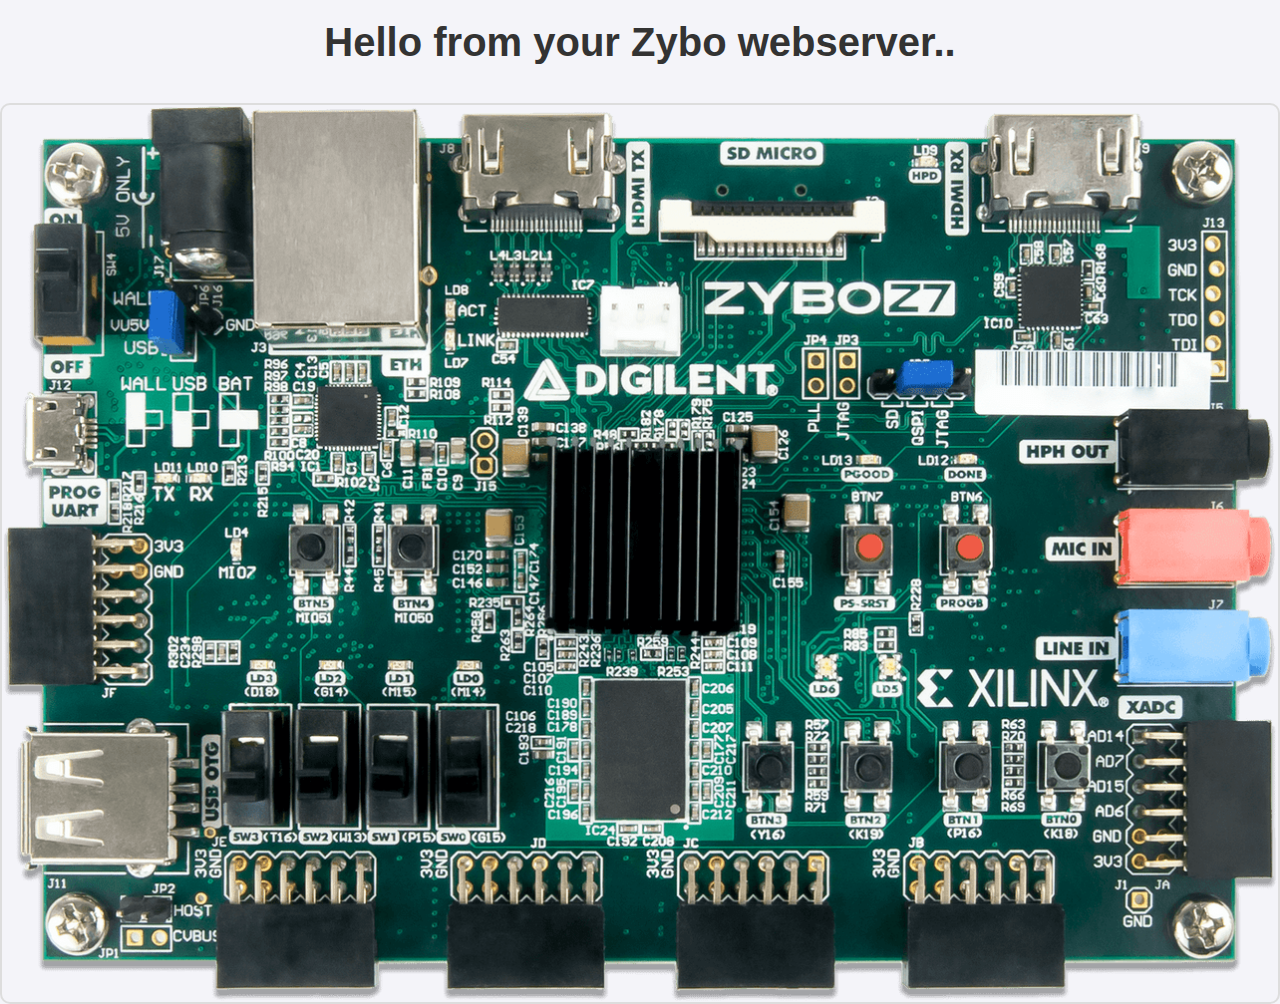
<file: sweb_demo/project-spec/meta-user/recipes-apps/web-busybox/files/index.html>
<!DOCTYPE html>
<html lang="en">
	<head>
		<meta http-equiv="content-type" content="text/html; charset=UTF-8">
		<link rel="stylesheet" href="style.css">
		<title>Zybo webserver</title>
	</head>
	<body>
		<h1>Hello from your Zybo webserver..</h1>
		<br>
		<img src="zybo.png" alt="Missing Image!">
	</body>
</html>
</file>
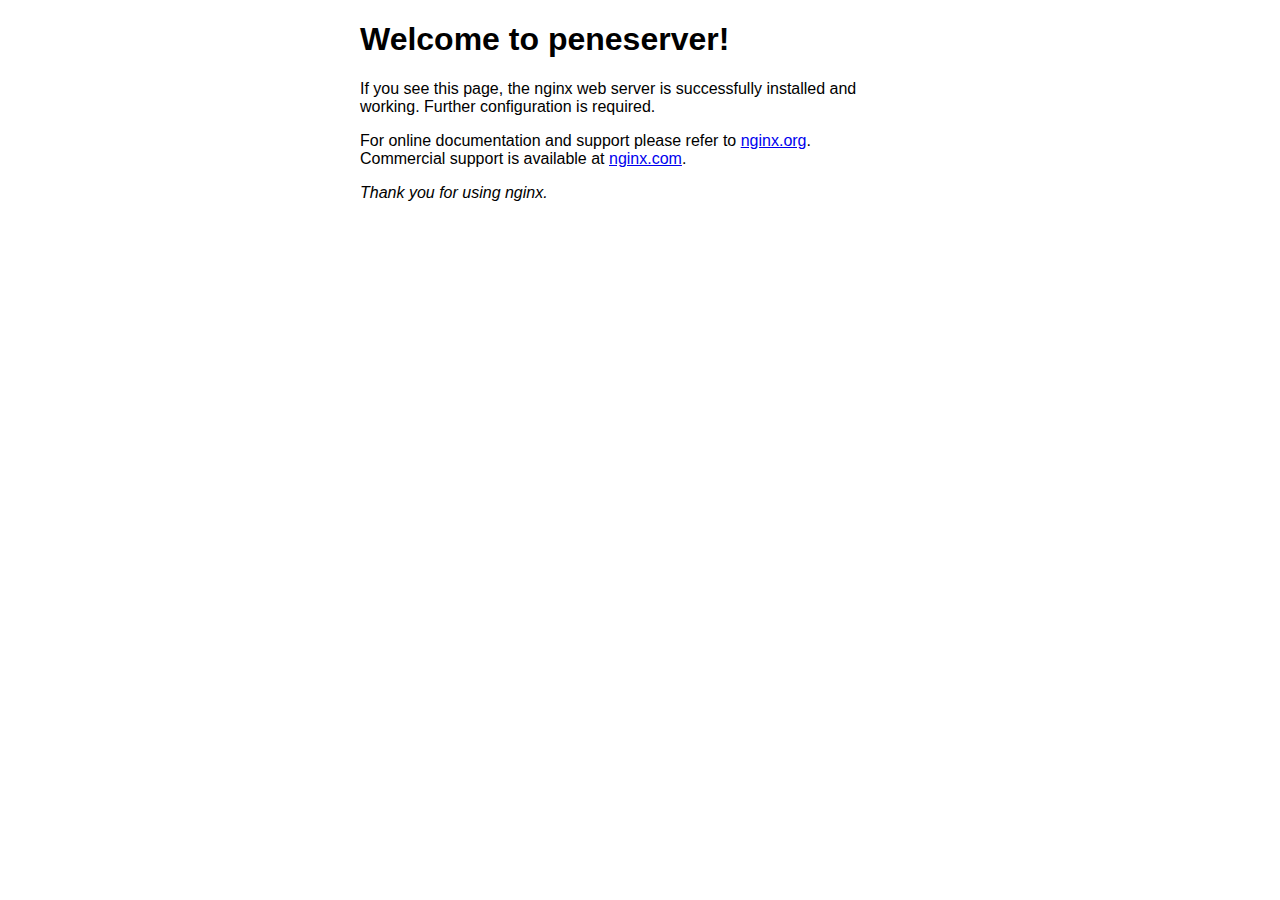
<file: webLEMP/project-spec/meta-user/recipes-apps/webserver/files/index.html>
<!DOCTYPE html>
<html>
<head>
<title>Welcome to peneserver!</title>
<style>
    body {
        width: 35em;
        margin: 0 auto;
        font-family: Tahoma, Verdana, Arial, sans-serif;
    }
</style>
</head>
<body>
<h1>Welcome to peneserver!</h1>
<p>If you see this page, the nginx web server is successfully installed and
working. Further configuration is required.</p>

<p>For online documentation and support please refer to
<a href="http://nginx.org/">nginx.org</a>.<br/>
Commercial support is available at
<a href="http://nginx.com/">nginx.com</a>.</p>

<p><em>Thank you for using nginx.</em></p>
</body>
</html>
</file>
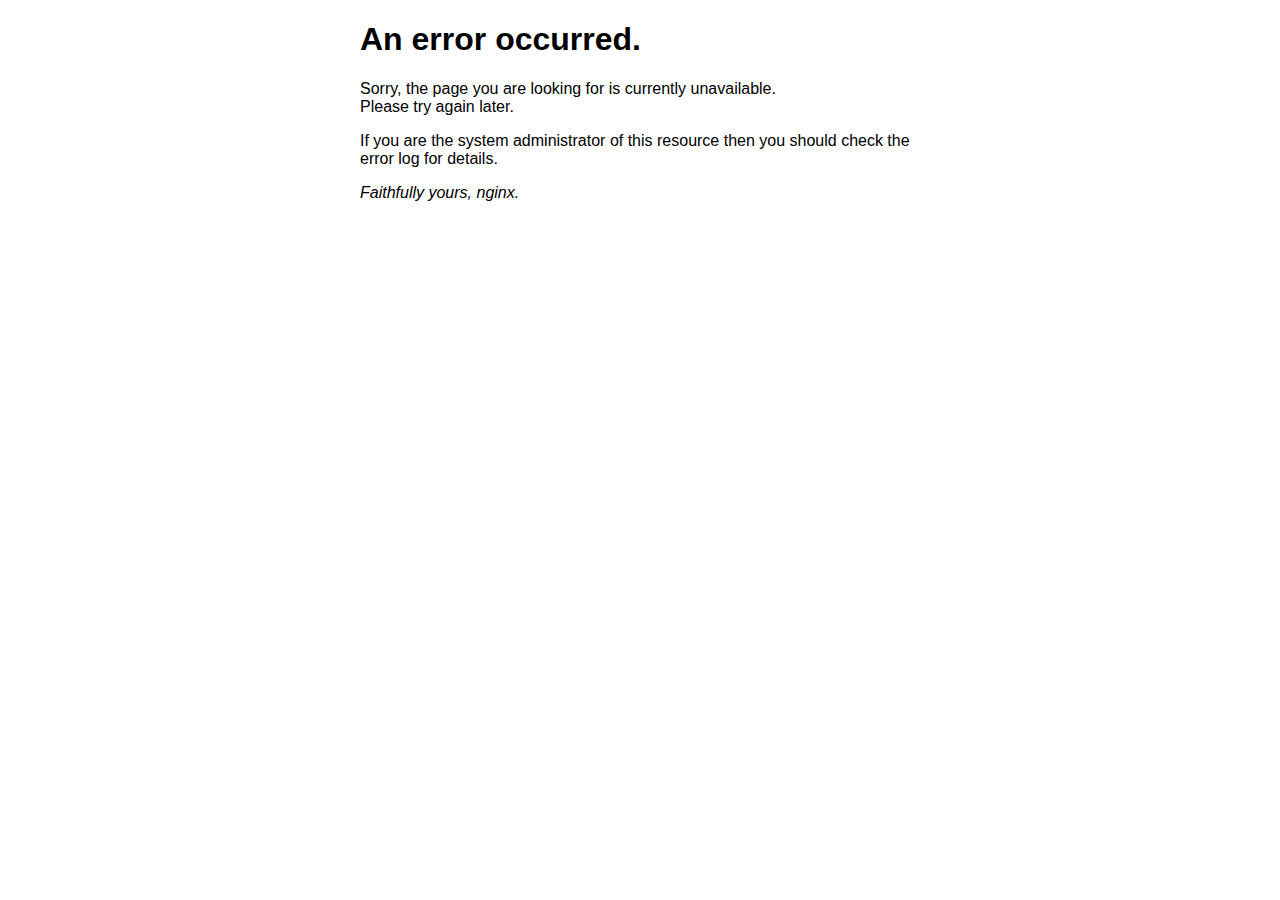
<file: webLEMP/project-spec/meta-user/recipes-apps/webserver/files/50x.html>
<!DOCTYPE html>
<html>
<head>
<title>Error</title>
<style>
    body {
        width: 35em;
        margin: 0 auto;
        font-family: Tahoma, Verdana, Arial, sans-serif;
    }
</style>
</head>
<body>
<h1>An error occurred.</h1>
<p>Sorry, the page you are looking for is currently unavailable.<br/>
Please try again later.</p>
<p>If you are the system administrator of this resource then you should check
the error log for details.</p>
<p><em>Faithfully yours, nginx.</em></p>
</body>
</html>
</file>
<file: sweb_demo/project-spec/meta-user/recipes-apps/web-busybox/files/style.css>
/* Estilo general para el cuerpo */
body {
    font-family: Arial, sans-serif;
    background-color: #f4f4f9;
    margin: 0;
    padding: 0;
    color: #333;
    text-align: center;
    justify-content: center; /* Centrar horizontalmente */
    align-items: center; /* Centrar verticalmente */
    flex-direction: column; /* Colocar los elementos en una columna */
}

/* Encabezado principal */
h1 {
    font-size: 2.5rem;
    margin: 20px 0;
    color: #333;
}

/* Contenedor principal que contiene la imagen y la información */
.container {
    display: flex;
    flex-direction: row; /* Disposición en fila (lado a lado) */
    justify-content: center; /* Centrar horizontalmente */
    align-items: flex-start; /* Alinear elementos al principio en el eje vertical */
    margin: 20px;
}

/* Imagen */
img {
    display: block;
    margin: 0 auto;
    max-width: 50%;
    height: auto; /*height adjust automatically according to width value to keep image proportion(1:1) */
    border: 2px solid #ddd;
    border-radius: 10px;
}

/* Contenedor para la información del servidor */
.server-info {
    text-align: left;
    max-width: 600px;
    margin-top: 0;
    padding: 20px;
    background-color: #fff;
    border: 1px solid #ddd;
    border-radius: 10px;
    box-shadow: 0 2px 5px rgba(0, 0, 0, 0.1);
}

/* Estilo para las etiquetas clave de información */
.server-info dt {
    font-weight: bold;
    margin-top: 10px;
    color: #555;
}

/* Estilo para los valores */
.server-info dd {
    margin: 0 0 10px 10px;
    color: #777;
}

/* Añadir espacio entre las secciones de la información */
.server-info dt, .server-info dd {
    margin-bottom: 8px;
}

/* Asegurar que el contenido no se desborde */
.server-info, img {
    max-width: 100%;
    box-sizing: border-box;
}
</file>
